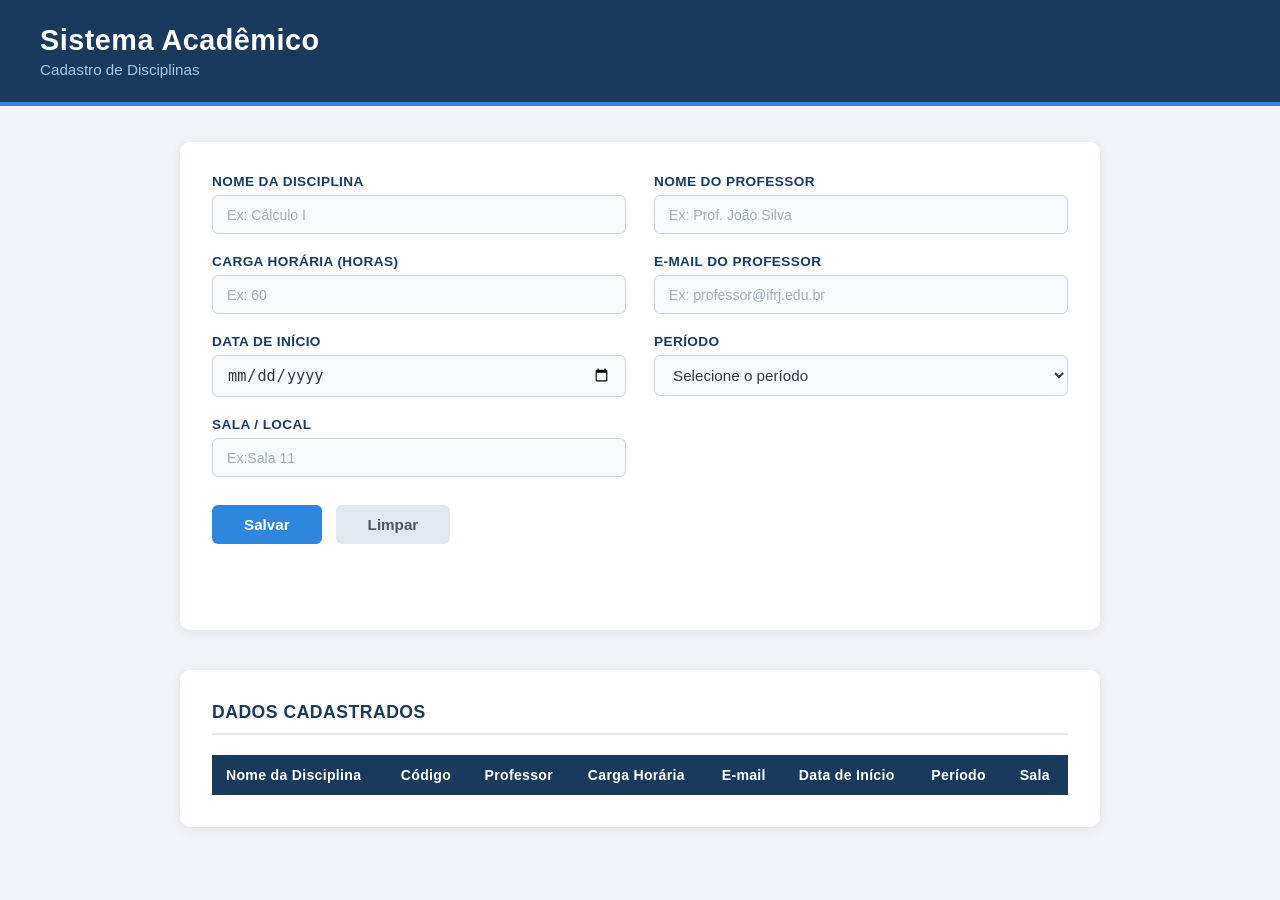
<file: index.html>
<!DOCTYPE html>
<html lang="pt-BR">
<head>
  <meta charset="UTF-8" />
  <meta name="viewport" content="width=device-width, initial-scale=1.0" />
  <title>Cadastro de Disciplinas</title>
  <link rel="stylesheet" href="parte.css" />
</head>
<body>

  <header>
    <h1>Sistema Acadêmico</h1>
    <p class="subtitulo">Cadastro de Disciplinas</p>
  </header>

  <main>
    <section class="formato-secao">
      <form id="formDisciplina">

        <div class="form-grid">

          <div class="campo">
            <label for="nomeDisciplina">Nome da Disciplina</label>
            <input type="text" id="nomeDisciplina" name="nomeDisciplina" placeholder="Ex: Cálculo I" required />
          </div>

          

          <div class="campo">
            <label for="nomeProfessor">Nome do Professor</label>
            <input type="text" id="nomeProfessor" name="nomeProfessor" placeholder="Ex: Prof. João Silva" required />
          </div>

          <div class="campo">
            <label for="cargaHoraria">Carga Horária (horas)</label>
            <input type="number" id="cargaHoraria" name="cargaHoraria" placeholder="Ex: 60" min="1" required />
          </div>

          <div class="campo">
            <label for="emailProfessor">E-mail do Professor</label>
            <input type="email" id="emailProfessor" name="emailProfessor" placeholder="Ex: professor@ifrj.edu.br" required />
          </div>

          <div class="campo">
            <label for="dataInicio">Data de Início</label>
            <input type="date" id="dataInicio" name="dataInicio" required />
          </div>

          <div class="campo">
            <label for="periodo">Período</label>
            <select id="periodo" name="periodo" required>
              <option value="" disabled selected>Selecione o período</option>
              <option value="1º Período">1º Período</option>
              <option value="2º Período">2º Período</option>
              <option value="3º Período">3º Período</option>
              <option value="4º Período">4º Período</option>
              <option value="5º Período">5º Período</option>
              <option value="6º Período">6º Período</option>
            </select>
          </div>

          <div class="campo">
            <label for="sala">Sala / Local</label>
            <input type="text" id="sala" name="sala" placeholder="Ex:Sala 11" required />
          </div>

        </div>

        <div class="botoes">
          <button type="button" id="btnSalvar"
            onmouseover="mostrarMensagem('Os dados do formulário serão adicionados à tabela abaixo!')"
            onmouseout="limparMensagem()">
            Salvar
          </button>
          <button type="button" id="btnLimpar"
            onmouseover="mostrarMensagem('Os campos preenchidos serão limpos!')"
            onmouseout="limparMensagem()">
            Limpar
          </button>
        </div>

        <div id="mensagem"></div>

      </form>
    </section>

    <section class="tabela-section">
      <h2>Dados cadastrados</h2>
      <div class="tabela-wrapper">
        <table id="tabelaDisciplinas">
          <thead>
            <tr>
              <th>Nome da Disciplina</th>
              <th>Código</th>
              <th>Professor</th>
              <th>Carga Horária</th>
              <th>E-mail</th>
              <th>Data de Início</th>
              <th>Período</th>
              <th>Sala</th>
            </tr>
          </thead>
          <tbody id="corpoTabela">
            <!-- Linhas inseridas via JavaScript -->
          </tbody>
        </table>
      </div>
    </section>
  </main>

  <script src="parte.js"></script>
</body>
</html>
</file>
<file: parte.css>
/* Base*/
* {
  box-sizing: border-box;
  margin: 0;
  padding: 0;
}

body {
  font-family: 'Segoe UI', Tahoma, Geneva, Verdana, sans-serif;
  background-color: #f0f4f8;
  color: #2d3748;
  min-height: 100vh;
}

/* Titulo*/
header {
  background-color: #1a3a5c;
  color: #ffffff;
  padding: 24px 40px;
  border-bottom: 4px solid #2e86de;
}

header h1 {
  font-size: 1.8rem;
  font-weight: 700;
  letter-spacing: 0.5px;
}

header .subtitulo {
  font-size: 0.95rem;
  color: #a8c7e8;
  margin-top: 4px;
}

/*corpo principal */
main {
  max-width: 960px;
  margin: 36px auto;
  padding: 0 20px;
}

/* form section */
.formato-secao {
  background-color: #ffffff;
  border-radius: 10px;
  padding: 32px;
  box-shadow: 0 2px 12px rgba(0, 0, 0, 0.08);
  margin-bottom: 40px;
}

/* Form Grind */
.form-grid {
  display: grid;
  grid-template-columns: 1fr 1fr;
  gap: 20px 28px;
}

/* Campos */
.campo {
  display: flex;
  flex-direction: column;
  gap: 6px;
}

label {
  font-size: 0.85rem;
  font-weight: 600;
  color: #1a3a5c;
  text-transform: uppercase;
  letter-spacing: 0.4px;
}

.campo.erro label {
  color: #e53e3e;
}

.campo.erro label::after {
  content: ' •';
  color: #e53e3e;
  margin-left: 4px;
}

.campo.erro input,
.campo.erro select {
  border-color: #e53e3e;
  box-shadow: 0 0 0 3px rgba(229, 62, 62, 0.12);
}

input[type="text"],
input[type="number"],
input[type="email"],
input[type="date"],
select {
  padding: 10px 14px;
  border: 1.5px solid #cbd5e0;
  border-radius: 6px;
  font-size: 0.95rem;
  color: #2d3748;
  background-color: #f7fafc;
  transition: border-color 0.2s, box-shadow 0.2s;
  outline: none;
}

input:focus,
select:focus {
  border-color: #2e86de;
  box-shadow: 0 0 0 3px rgba(46, 134, 222, 0.15);
  background-color: #ffffff;
}

input::placeholder {
  color: #a0aec0;
  font-size: 0.88rem;
}

/*Botões*/
.botoes {
  display: flex;
  gap: 14px;
  margin-top: 28px;
}

button {
  padding: 11px 32px;
  font-size: 0.95rem;
  font-weight: 600;
  border: none;
  border-radius: 6px;
  cursor: pointer;
  transition: background-color 0.2s, transform 0.1s;
}

#btnSalvar {
  background-color: #2e86de;
  color: #ffffff;
}

#btnSalvar:hover {
  background-color: #1a6fc4;
  transform: translateY(-1px);
}

#btnLimpar {
  background-color: #e2e8f0;
  color: #4a5568;
}

#btnLimpar:hover {
  background-color: #cbd5e0;
  transform: translateY(-1px);
}

/* Div de Mensagem */
#mensagem {
  margin-top: 16px;
  min-height: 38px;
  padding: 0 14px;
  border-radius: 6px;
  font-size: 0.9rem;
  font-weight: 500;
  display: flex;
  align-items: center;
  transition: all 0.2s;
  color: #1a3a5c;
  background-color: transparent;
}

#mensagem.ativa {
  background-color: #ebf4ff;
  border-left: 4px solid #2e86de;
  padding: 10px 14px;
}

/* Seção de mensagem*/
.tabela-section {
  background-color: #ffffff;
  border-radius: 10px;
  padding: 32px;
  box-shadow: 0 2px 12px rgba(0, 0, 0, 0.08);
}

.tabela-section h2 {
  font-size: 1.1rem;
  color: #1a3a5c;
  font-weight: 700;
  text-transform: uppercase;
  letter-spacing: 0.5px;
  margin-bottom: 20px;
  padding-bottom: 10px;
  border-bottom: 2px solid #e2e8f0;
}

/* Tabela */
.tabela-wrapper {
  overflow-x: auto;
}

table {
  width: 100%;
  border-collapse: collapse;
  font-size: 0.88rem;
}

thead {
  background-color: #1a3a5c;
  color: #ffffff;
}

thead th {
  padding: 12px 14px;
  text-align: left;
  font-weight: 600;
  letter-spacing: 0.3px;
  white-space: nowrap;
}

tbody tr {
  border-bottom: 1px solid #e2e8f0;
  transition: background-color 0.15s;
}

tbody tr:hover {
  background-color: #ebf4ff;
}

tbody td {
  padding: 11px 14px;
  color: #4a5568;
}

/* Responsivo */
@media (max-width: 640px) {
  .form-grid {
    grid-template-columns: 1fr;
  }

  header {
    padding: 18px 20px;
  }

  .formato-secao,
  .tabela-section {
    padding: 20px;
  }
}
</file>
